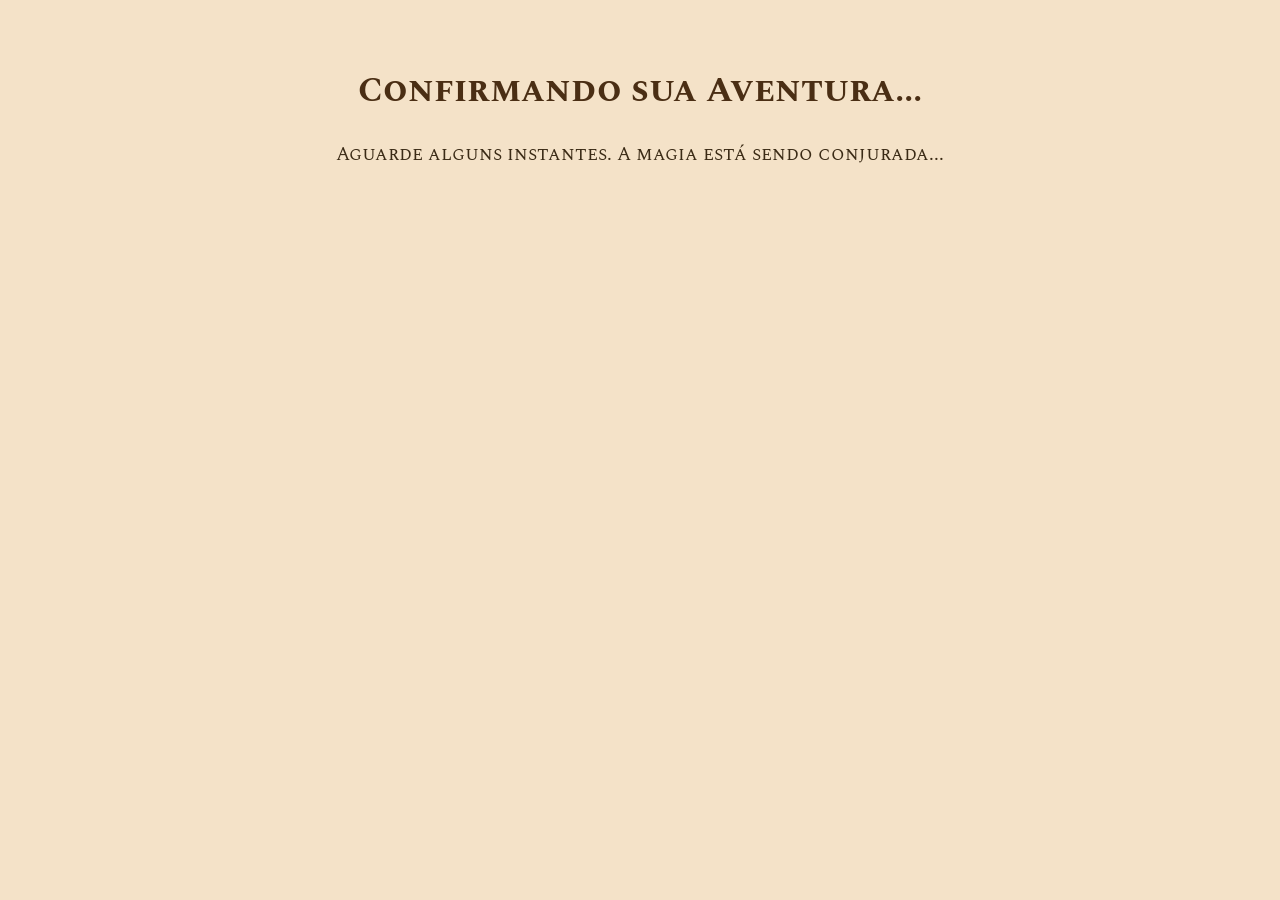
<file: autt.html>
<!DOCTYPE html>
<html lang="pt-BR">
<head>
  <meta charset="UTF-8">
  <title>Verificação de E-mail – Ynana</title>
  <meta name="viewport" content="width=device-width, initial-scale=1">
  <style>
    body {
      background: #f4e2c8;
      font-family: 'Spectral SC', serif;
      text-align: center;
      padding: 2rem;
    }

    h1 {
      font-size: 2.2rem;
      color: #4a2e14;
    }

    p {
      font-size: 1.2rem;
      margin-top: 1rem;
      color: #3a2a15;
    }

    .btn-login {
      display: none;
      margin-top: 2rem;
      padding: 0.8rem 1.6rem;
      background: #d4af37;
      color: #fff;
      border: none;
      border-radius: 6px;
      font-size: 1.1rem;
      font-family: inherit;
      cursor: pointer;
    }

    .btn-login:hover {
      background: #b58e2e;
    }
  </style>
  <link href="https://fonts.googleapis.com/css2?family=Spectral+SC&display=swap" rel="stylesheet">
</head>
<body>
  <h1>Confirmando sua Aventura...</h1>
  <p id="msg">Aguarde alguns instantes. A magia está sendo conjurada...</p>

  <button id="btn-login" class="btn-login" onclick="location.href='login.html'">
    Entrar no Portal
  </button>

  <script type="module" src="autt.js"></script>
</body>
</html>
</file>
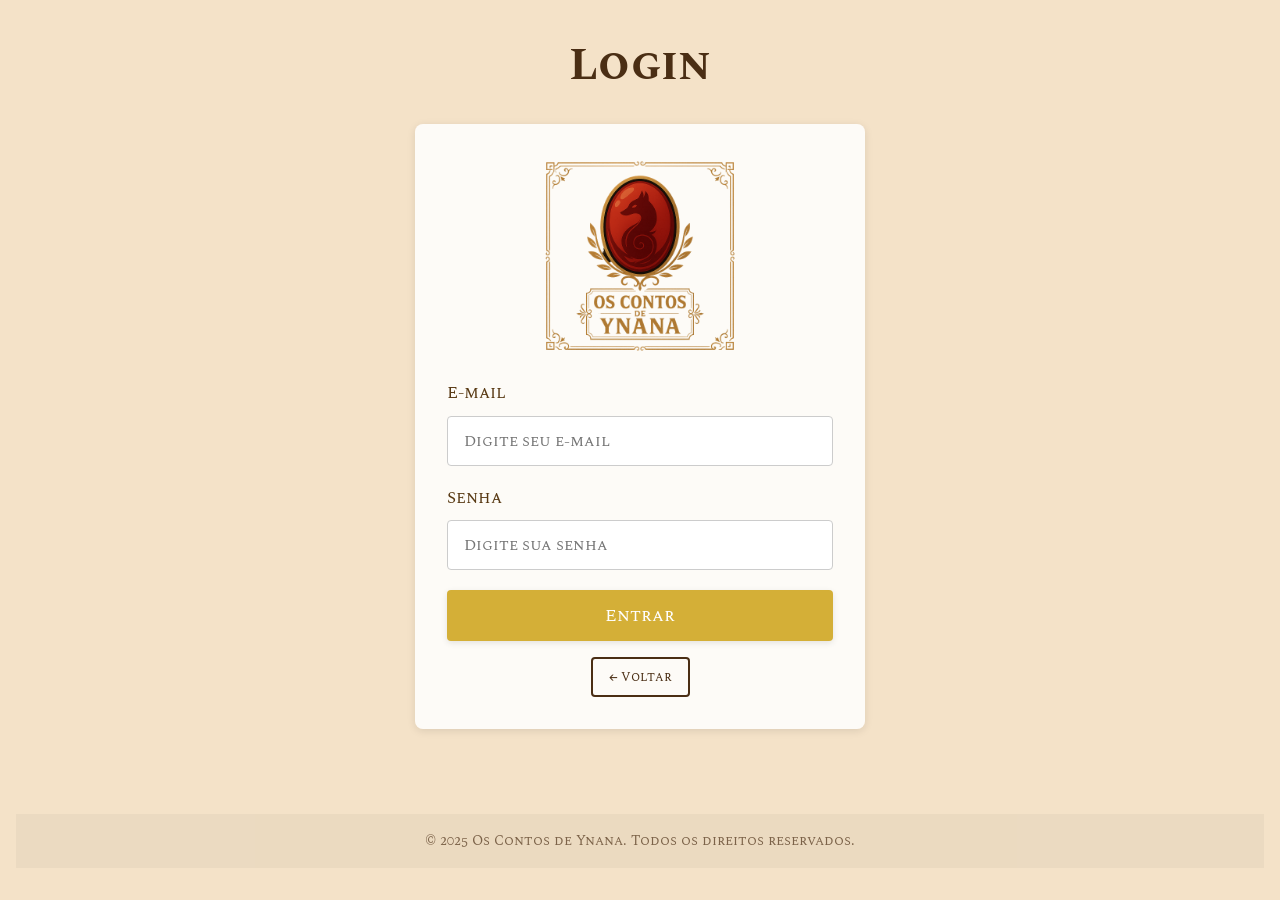
<file: login.html>
<!DOCTYPE html>
<html lang="pt-BR">
<head>
  <meta charset="UTF-8">
  <meta name="viewport" content="width=device-width, initial-scale=1">
  <title>Login – Os Contos de Ynana</title>
  <link href="https://fonts.googleapis.com/css2?family=Spectral+SC&display=swap" rel="stylesheet">
  <style>
    * { box-sizing: border-box; margin: 0; padding: 0; }

    body {
      display: flex;
      flex-direction: column;
      justify-content: center;
      align-items: center;
      min-height: 100vh;
      background: url('https://www.transparenttextures.com/patterns/paper-fibers.png'), #f4e2c8;
      background-blend-mode: multiply;
      background-size: cover;
      font-family: 'Spectral SC', serif;
      padding: 2rem 1rem;
      text-align: center;
    }

    h1 {
      font-size: clamp(1.8rem, 5vw, 2.8rem);
      color: #4a2e14;
      margin-bottom: 1rem;
    }

    form {
      background: rgba(255, 255, 255, 0.85);
      padding: 2rem;
      border-radius: 8px;
      max-width: 450px;
      width: 100%;
      box-shadow: 0 2px 8px rgba(0, 0, 0, 0.1);
      margin-top: 0.5rem;
      display: flex;
      flex-direction: column;
      align-items: center;
    }

    .logo {
      width: clamp(150px, 30vw, 200px);
      margin-bottom: 1.5rem;
    }

    label {
      align-self: flex-start;
      font-size: 1.05rem;
      color: #583913;
      margin-bottom: 0.6rem;
      text-align: left;
    }

    input[type="email"],
    input[type="password"] {
      width: 100%;
      padding: 0.75rem 1rem;
      font-size: 1rem;
      border: 1px solid #ccc;
      border-radius: 4px;
      margin-bottom: 1.2rem;
      font-family: inherit;
      color: #3a2a15;
    }

    .btn-back {
      margin-top: 1rem;
      background: transparent;
      border: 2px solid #4a2e14;
      color: #4a2e14;
      padding: 0.5rem 1rem;
      border-radius: 4px;
      font-family: inherit;
      cursor: pointer;
      transition: background 0.2s, color 0.2s;
    }

    .btn-back:hover {
      background: #4a2e14;
      color: #fff;
    }

    .btn-login {
      width: 100%;
      padding: 0.75rem;
      font-size: 1.1rem;
      font-family: inherit;
      background: #d4af37;
      color: #fff;
      border: none;
      border-radius: 4px;
      cursor: pointer;
      box-shadow: 0 2px 6px rgba(0, 0, 0, 0.1);
      transition: background 0.2s ease, transform 0.1s ease, box-shadow 0.2s ease;
    }

    .btn-login:hover {
      background: #b58e2e;
    }

    .btn-login:active {
      transform: scale(0.97);
    }

    footer {
      width: 100%;
      padding: 1rem 0;
      background: rgba(0, 0, 0, 0.05);
      text-align: center;
      font-size: 0.9rem;
      color: #4a2e14;
      opacity: 0.7;
      margin-top: auto;
    }
  </style>
</head>
<body>

  <h1>Login</h1>

  <form id="login-form">
    <img class="logo" src="logo.png" alt="Os Contos de Ynana">

    <label for="email">E-mail</label>
    <input type="email" id="email" name="email" required placeholder="Digite seu e-mail">

    <label for="password">Senha</label>
    <input type="password" id="password" name="password" required placeholder="Digite sua senha">

    <button type="submit" class="btn-login">Entrar</button>
    <button type="button" class="btn-back" onclick="location.href='index.html'">← Voltar</button>
  </form>

  <footer>
    © 2025 Os Contos de Ynana. Todos os direitos reservados.
  </footer>

  <script type="module" src="login.js"></script>
</body>
</html>
</file>
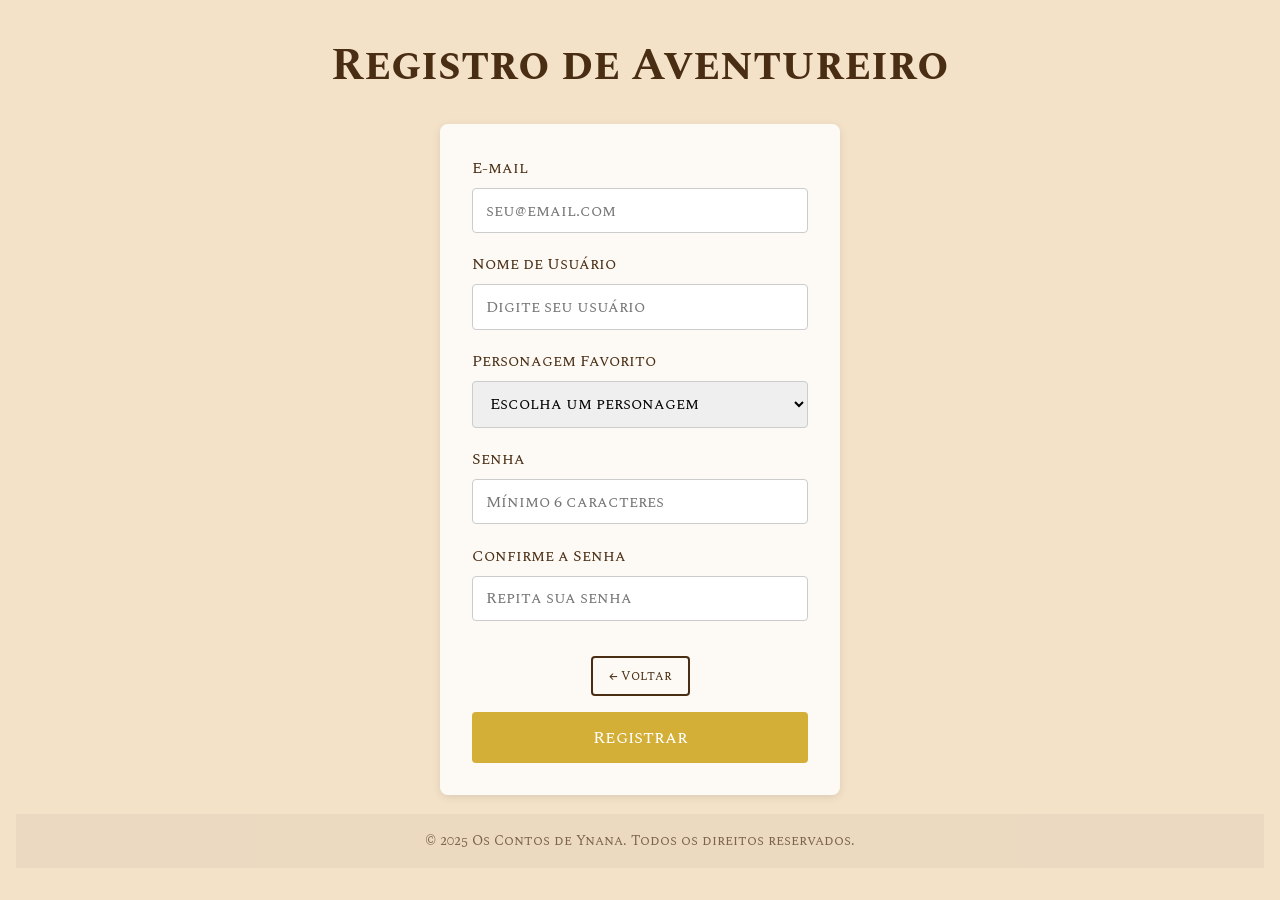
<file: register.html>
<!DOCTYPE html>
<html lang="pt-BR">
<head>
  <meta charset="UTF-8">
  <meta name="viewport" content="width=device-width, initial-scale=1">
  <title>Registro – Os Contos de Ynana</title>
  <style>
    /* RESET */
    * {
      box-sizing: border-box;
      margin: 0;
      padding: 0;
    }

    body {
      min-height: 100vh;
      background: url('https://www.transparenttextures.com/patterns/paper-fibers.png'), #f4e2c8;
      background-blend-mode: multiply;
      background-size: cover;
      font-family: 'Spectral SC', serif;
      display: flex;
      flex-direction: column;
      align-items: center;
      text-align: center;
      padding: 2rem 1rem;
    }

    /* botão Voltar */
    .btn-back {
      align-self: flex-start;
      margin-bottom: 1rem;
      background: transparent;
      border: 2px solid #4a2e14;
      color: #4a2e14;
      padding: 0.5rem 1rem;
      border-radius: 4px;
      font-family: inherit;
      cursor: pointer;
      transition: background 0.2s, color 0.2s;
    }
    .btn-back:hover {
      background: #4a2e14;
      color: #fff;
    }

    h1 {
      font-size: clamp(1.8rem, 5vw, 2.8rem);
      color: #4a2e14;
      margin-bottom: 1.5rem;
    }

    form {
      background: rgba(255, 255, 255, 0.8);
      padding: 2rem;
      border-radius: 8px;
      max-width: 400px;
      width: 100%;
      box-shadow: 0 2px 8px rgba(0, 0, 0, 0.1);
    }

    label {
      display: block;
      font-size: 1rem;
      color: #4a2e14;
      margin-bottom: 0.5rem;
      text-align: left;
    }

    input[type="text"],
    input[type="email"],
    input[type="password"],
    select {
      width: 100%;
      padding: 0.6rem 0.8rem;
      font-size: 1rem;
      border: 1px solid #ccc;
      border-radius: 4px;
      margin-bottom: 1.2rem;
      font-family: inherit;
    }
    input:focus,
    select:focus {
      outline: none;
      border-color: #d4af37;
      box-shadow: 0 0 5px rgba(212, 175, 55, 0.5);
    }

    .btn-submit {
      width: 100%;
      padding: 0.75rem;
      font-size: 1.1rem;
      font-family: inherit;
      background: #d4af37;
      color: #fff;
      border: none;
      border-radius: 4px;
      cursor: pointer;
      transition: background 0.2s ease, transform 0.1s ease;
    }
    .btn-submit:hover {
      background: #b58e2e;
    }
    .btn-submit:active {
      transform: scale(0.97);
    }

    /* responsivo */
    @media (max-width: 480px) {
      form {
        padding: 1.5rem;
      }
      h1 {
        font-size: 2rem;
      }
    }

    /* rodapé */
    footer {
      width: 100%;
      padding: 1rem 0;
      background: rgba(0, 0, 0, 0.05);
      text-align: center;
      font-size: 0.9rem;
      color: #4a2e14;
      opacity: 0.7;
      margin-top: auto;
    }
  </style>
  <link href="https://fonts.googleapis.com/css2?family=Spectral+SC&display=swap" rel="stylesheet">
<script type="module" src="register.js"></script>

</head>

<body>


  <h1>Registro de Aventureiro</h1>

  <form method="POST">
    <!-- Email -->
    <label for="email">E-mail</label>
    <input type="email" id="email" name="email" required placeholder="seu@email.com">

    <!-- Usuário -->
    <label for="username">Nome de Usuário</label>
    <input type="text" id="username" name="username" required placeholder="Digite seu usuário">

    <!-- Personagem Favorito -->
    <label for="favorite">Personagem Favorito</label>
    <select id="favorite" name="favorite" required>
      <option value="" disabled selected>Escolha um personagem</option>
      <option value="Ynana">Ynana</option>
      <option value="Rufus">Rufus</option>
      <option value="Hela">Hela</option>
      <option value="Nenhum">Nenhum</option>
      <option value="Outro">Outro</option>
    </select>

    <!-- Senha -->
    <label for="password">Senha</label>
    <input type="password" id="password" name="password" required placeholder="Mínimo 6 caracteres">

    <!-- Confirmação de Senha -->
    <label for="confirm_password">Confirme a Senha</label>
    <input type="password" id="confirm_password" name="confirm_password" required placeholder="Repita sua senha">
    <!-- Mensagem de erro -->
<div id="error-message" style="color: darkred; font-size: 0.95rem; margin-bottom: 1rem;"></div>

  <!-- BOTÃO VOLTAR -->
  <button class="btn-back" onclick="location.href='index.html'">
    ← Voltar
  </button>
    <button type="submit" class="btn-submit">Registrar</button>
  </form>

  <footer>
    © 2025 Os Contos de Ynana. Todos os direitos reservados.
  </footer>
  <script>
    // Validação em tempo real das senhas
    const passwordInput = document.getElementById('password');
    const confirmInput = document.getElementById('confirm_password');
  
    function checkPasswordsMatch() {
      if (confirmInput.value !== passwordInput.value) {
        confirmInput.setCustomValidity('Senhas divergentes');
      } else {
        confirmInput.setCustomValidity('');
      }
    }
  
    passwordInput.addEventListener('input', checkPasswordsMatch);
    confirmInput.addEventListener('input', checkPasswordsMatch);
  </script>
  
</body>
</html>
</file>
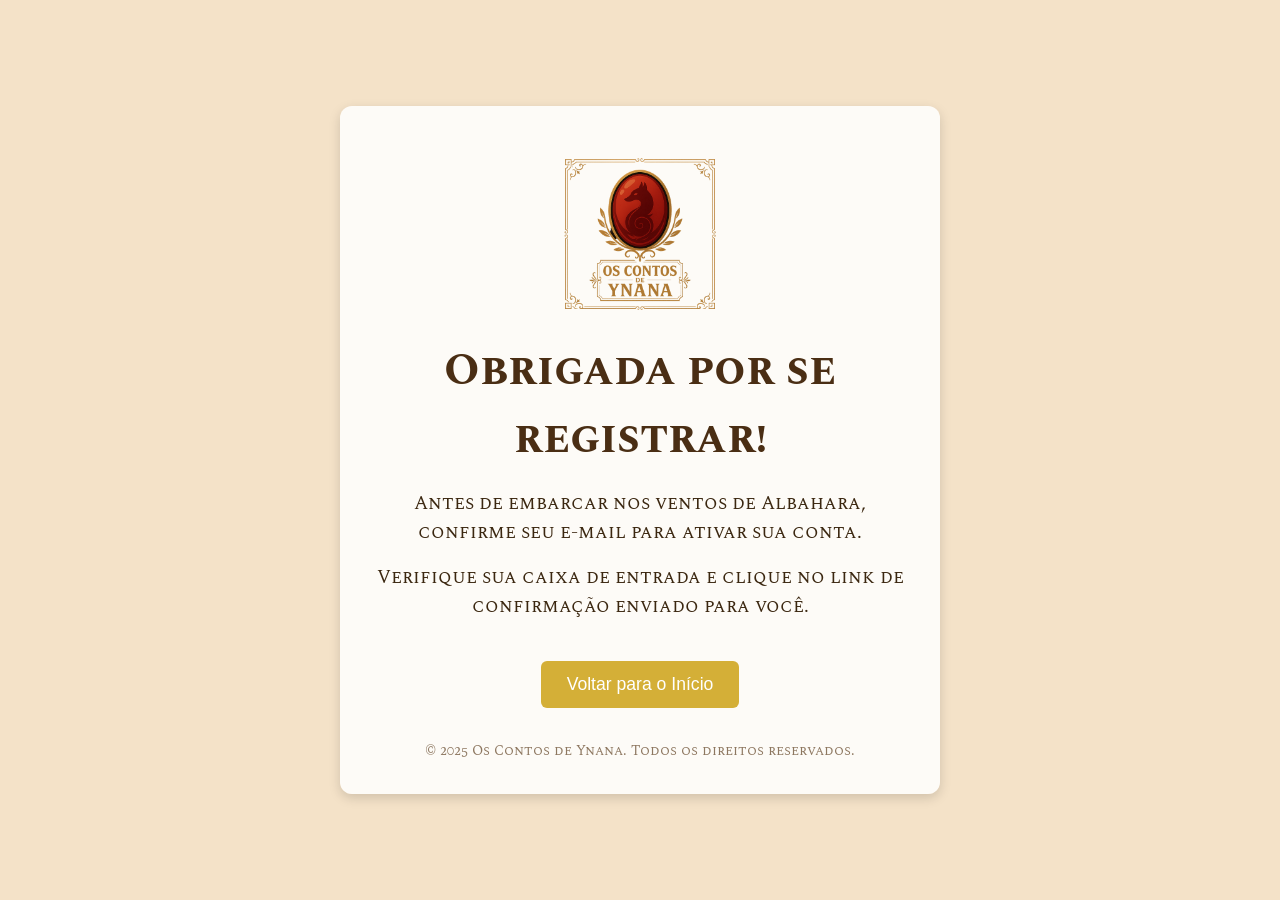
<file: register2.html>
<!DOCTYPE html>
<html lang="pt-BR">
<head>
  <meta charset="UTF-8" />
  <meta name="viewport" content="width=device-width, initial-scale=1" />
  <title>Bem-vindo(a) – Os Contos de Ynana</title>
  <link href="https://fonts.googleapis.com/css2?family=Spectral+SC&display=swap" rel="stylesheet">
  <style>
    * {
      box-sizing: border-box;
      margin: 0;
      padding: 0;
    }

    body {
      min-height: 100vh;
      background: url('https://www.transparenttextures.com/patterns/paper-fibers.png'), #f4e2c8;
      background-blend-mode: multiply;
      background-size: cover;
      font-family: 'Spectral SC', serif;
      display: flex;
      flex-direction: column;
      align-items: center;
      justify-content: center;
      text-align: center;
      padding: 2rem 1rem;
    }

    .container {
      background: rgba(255, 255, 255, 0.85);
      padding: 2rem;
      border-radius: 12px;
      max-width: 600px;
      width: 100%;
      box-shadow: 0 4px 12px rgba(0,0,0,0.15);
    }

    h1 {
      font-size: clamp(2rem, 5vw, 2.8rem);
      color: #4a2e14;
      margin-bottom: 1rem;
    }

    p {
      font-size: 1.2rem;
      color: #3b2710;
      margin-bottom: 1rem;
    }

    .logo {
      width: clamp(120px, 20vw, 160px);
      margin: 1rem auto;
    }

    .btn {
      margin-top: 1.5rem;
      padding: 0.8rem 1.6rem;
      background: #d4af37;
      color: #fff;
      font-size: 1.1rem;
      border: none;
      border-radius: 6px;
      cursor: pointer;
      transition: background 0.3s;
    }

    .btn:hover {
      background: #b58e2e;
    }

    footer {
      margin-top: 2rem;
      font-size: 0.9rem;
      color: #5f4021;
      opacity: 0.7;
    }
  </style>
</head>
<body>

  <div class="container">
    <img class="logo" src="logo.png" alt="Logo Os Contos de Ynana">
    <h1>Obrigada por se registrar!</h1>
    <p>Antes de embarcar nos ventos de Albahara, confirme seu e-mail para ativar sua conta.</p>
    <p>Verifique sua caixa de entrada e clique no link de confirmação enviado para você.</p>
    <button class="btn" onclick="location.href='index2.html'">Voltar para o Início</button>
    <footer>
      © 2025 Os Contos de Ynana. Todos os direitos reservados.
    </footer>
  </div>

</body>
</html>
</file>
